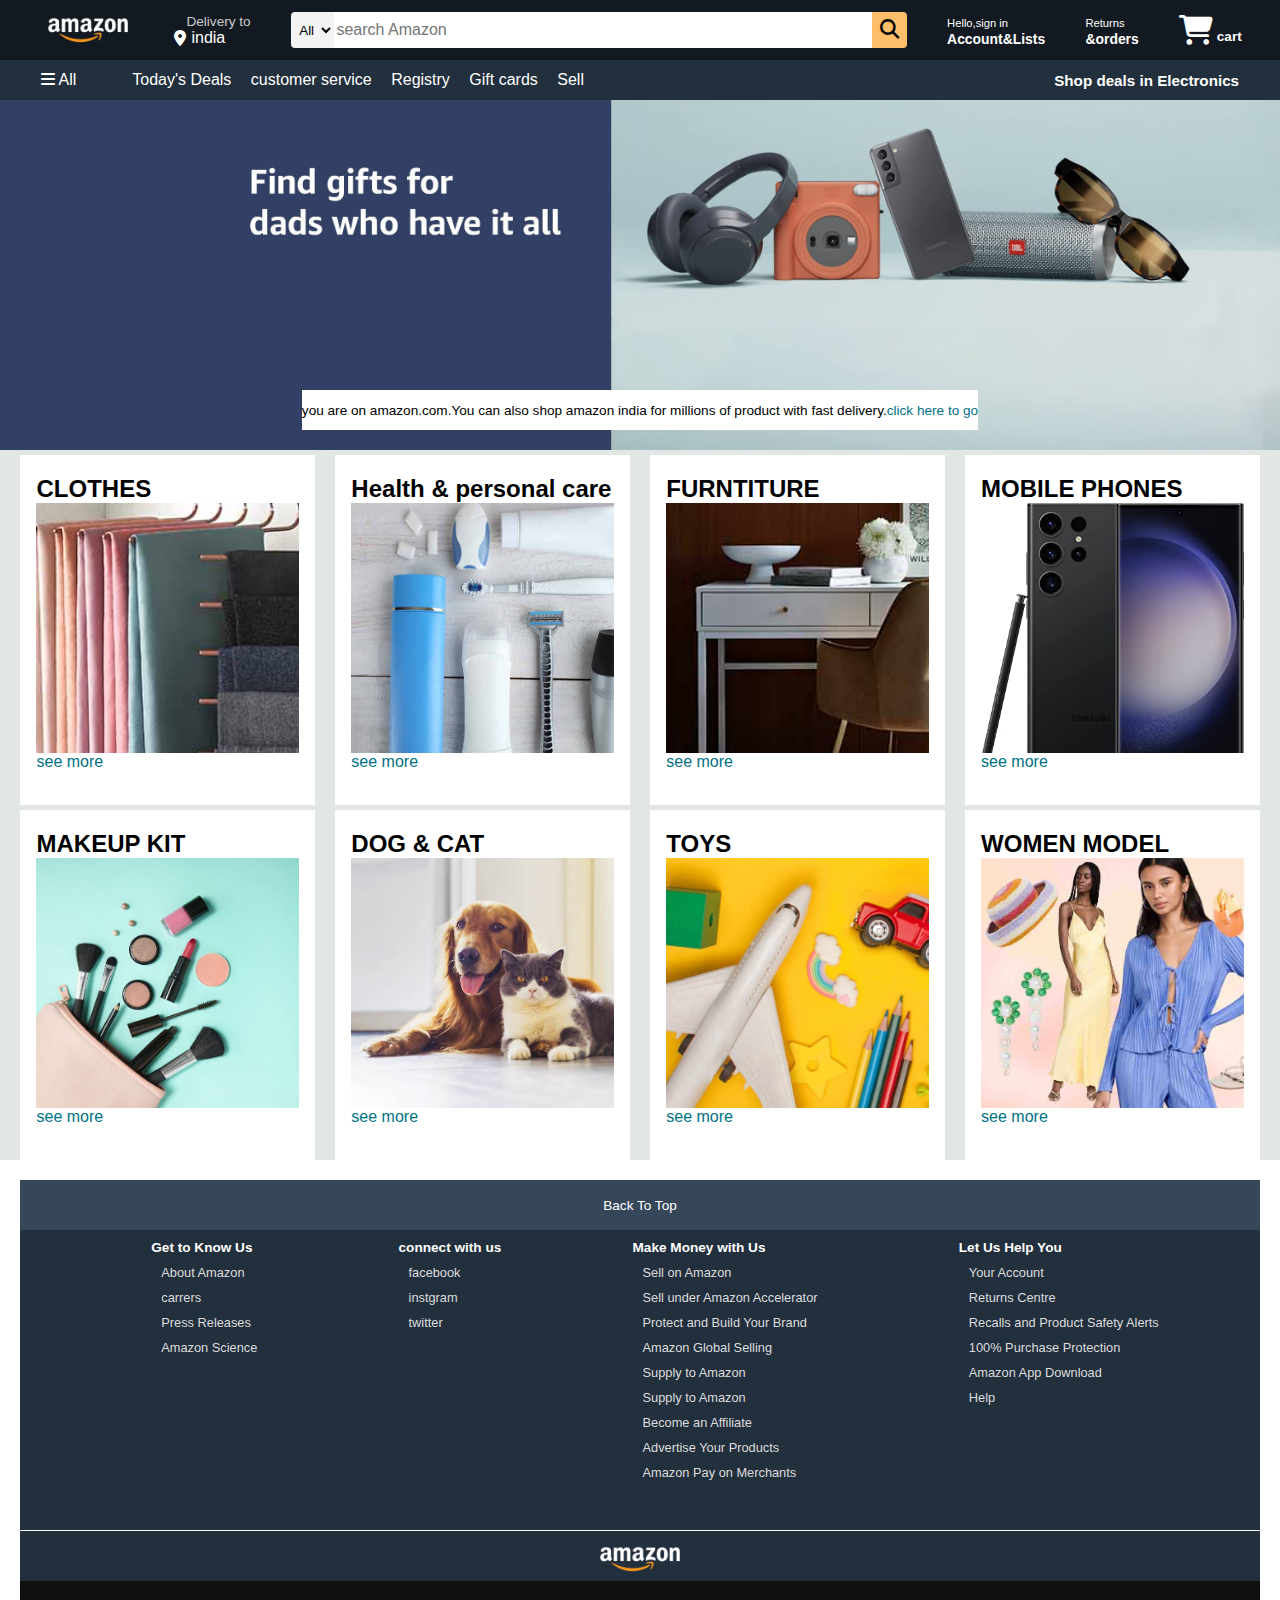
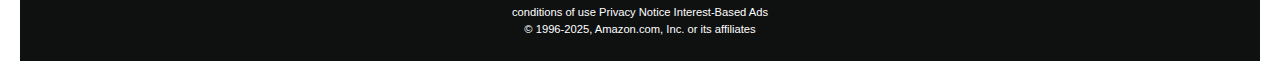
<file: index.html>
<!DOCTYPE html>
<html lang="en">
<head>
    <meta charset="UTF-8">
    <meta name="viewport" content="width=device-width, initial-scale=1.0">
    <title>Amazon</title>
   
   <link rel="stylesheet" href="https://cdnjs.cloudflare.com/ajax/libs/font-awesome/6.7.2/css/all.min.css" integrity="sha512-Evv84Mr4kqVGRNSgIGL/F/aIDqQb7xQ2vcrdIwxfjThSH8CSR7PBEakCr51Ck+w+/U6swU2Im1vVX0SVk9ABhg==" crossorigin="anonymous" referrerpolicy="no-referrer" />
    <link rel="stylesheet" href="stylesheet.css">
</head>
<body>
   <div class="navbar">
    <div class="nav-logo  border">
        <div class="logo"></div>
    </div>
    <div class="nav-address border">
        <p class="add-first">Delivery to </p>
        <div class="icon">
            <i class="fa-solid fa-location-dot"></i>
            <p class="add-second">india</p>
        </div>
    </div>
    <div class="navsearch border">
        <select class="search-select">
            <option>All</option>
        </select>
        <input  placeholder="search Amazon" class="search-input">
        <div class="searchicon">
            <i class="fa-solid fa-magnifying-glass"></i>
        </div>
    </div>
    
   
     <div class="nav-signin border">
        <p><span>Hello,sign in</span></p>
        <p class="nav-second">Account&Lists</p>
    </div>
     <div class="nav-returns border">
        <p><span>Returns</span></p>
        <p class="nav-second">&orders</p>
    </div>
    
    <div class="nav-cart border">
        <i class="fa-solid fa-cart-shopping"></i>
        cart
    </div>
    </div>
    <div class="panel">
        <div class="panel-all">
            <i class="fa-solid fa-bars"></i>
            All
        </div>
        <div class="panel-options"> 
            <p>Today's Deals</p>
            <p>customer service</p>
            <p>Registry</p>
            <p>Gift cards</p>
            <p>Sell</p>
        </div>
        <div class="panel-deals">
            Shop deals in Electronics
        </div>
    </div>
    <div class="herosection">
        <div class="hero-msg">
            <p> you are on amazon.com.You can also shop amazon india for millions of product with fast delivery.<a>click here to go</a></p>
        </div>
    </div>
    <div class="shop-section">

        <div class="box1 box">
            <div class="box-content">
            <h2> CLOTHES</h2>
            <div class="box-img" style="background-image:url('box1_image.jpg');"></div>
            <p>see more</p></div></div>
        <div class="box2 box">
            <div class="box-content">
            <h2> Health & personal care</h2>
            <div class="box-img" style="background-image:url('box2_image.jpg');"></div>
            <p>see more</p></div>
            </div>
        <div class="box3 box">
            <div class="box-content">
            <h2> FURNTITURE</h2>
            <div class="box-img" style="background-image:url('box3_image.jpg');"></div>
            <p>see more</p></div></div>
        <div class="box4 box">
            <div class="box-content">
            <h2> MOBILE PHONES</h2>
            <div class="box-img" style="background-image:url('box4_image.jpg');"></div>
            <p>see more</p></div></div>
            <div class="box1 box">
            <div class="box-content">
            <h2> MAKEUP KIT</h2>
            <div class="box-img" style="background-image:url('box5_image.jpg');"></div>
            <p>see more</p></div></div>
        <div class="box2 box">
            <div class="box-content">
            <h2> DOG & CAT</h2>
            <div class="box-img" style="background-image:url('box6_image.jpg');"></div>
            <p>see more</p></div>
            </div>
        <div class="box3 box">
            <div class="box-content">
            <h2> TOYS</h2>
            <div class="box-img" style="background-image:url('box7_image.jpg');"></div>
            <p>see more</p></div></div>
        <div class="box4 box">
            <div class="box-content">
            <h2> WOMEN MODEL</h2>
            <div class="box-img" style="background-image:url('box8_image.jpg');"></div>
            <p>see more</p></div></div>
        
        
    </div>
    <footer>
        <div class="footer-panel">
            Back To Top
        </div>
        <div class="foot-panel2"> 
            <ul>
                <p>Get to Know Us</p>
                <a href="#"> About Amazon</a>
                <a href="#">carrers</a>
                <a href="#">Press Releases</a>
                <a href="#"> Amazon Science</a>


            </ul>
            <ul>
                <p>connect with us</p>
                <a href="#"> facebook</a>
                <a href="#">instgram</a>
                <a href="#">twitter</a>
             

            </ul>
             <ul>

                <p>Make Money with Us</p>
                <a> Sell on Amazon</a>
                <a>Sell under Amazon Accelerator</a>
                <a>Protect and Build Your Brand</a>
                <a>Amazon Global Selling</a>
                <a>Supply to Amazon</a>
                <a> Supply to Amazon</a>
                <a>Become an Affiliate </a>
                <a>Advertise Your Products</a>
                <a>Amazon Pay on Merchants</a>


            </ul>
             <ul>
                <p>Let Us Help You</p>
                
               <a> Your Account</a>
               <a> Returns Centre</a>
               <a>Recalls and Product Safety Alerts</a>
               <a>100% Purchase Protection</a>
               <a>Amazon App Download</a>
               <a>Help</a>
             


            </ul>
             
        </div>
        <div class="foot-panel3">
            <div class="logo"></div>
        </div>
        <div class="foot-panel4">
        <div class="pages">
            <a> conditions of use </a>
            <a>Privacy Notice</a>
            <a>Interest-Based Ads</a>
        </div>
        <div class="copyright">
            © 1996-2025, Amazon.com, Inc. or its affiliates
        </div>
    </footer>
</body>

</html>
</file>
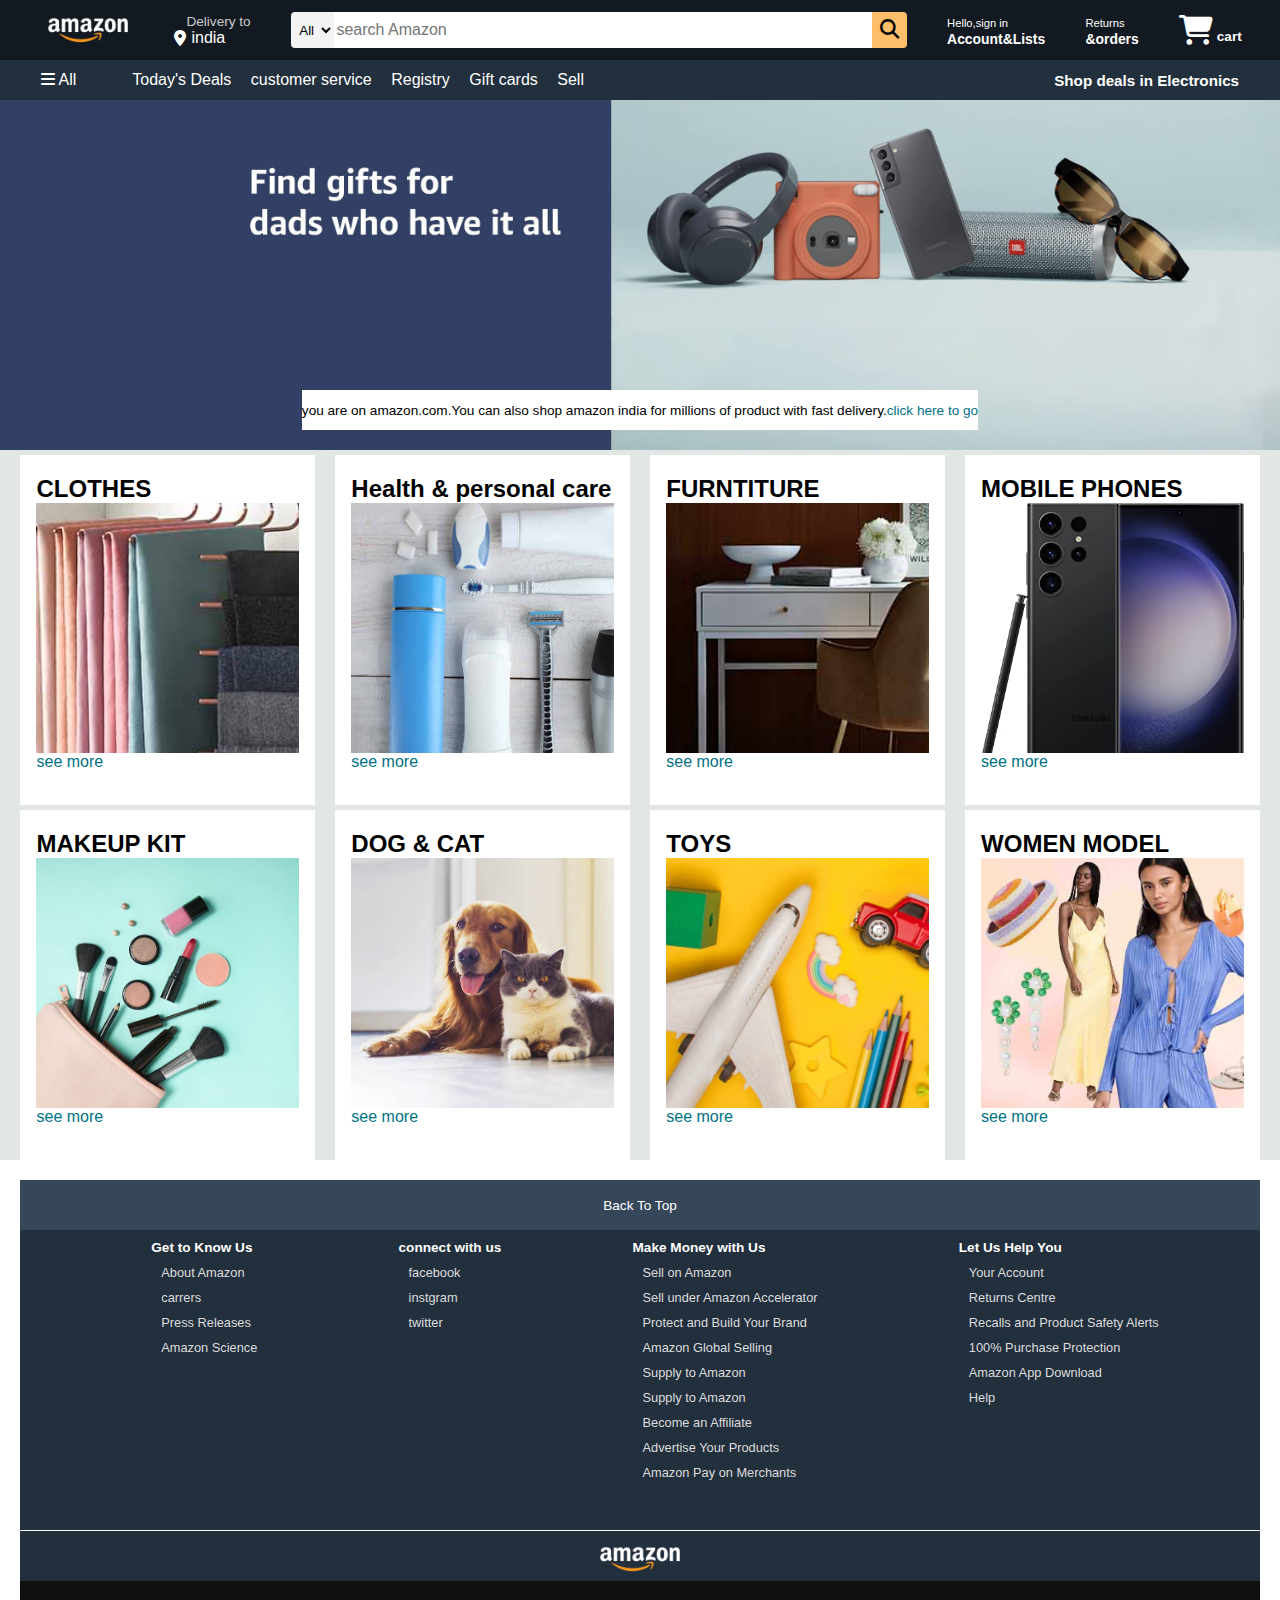
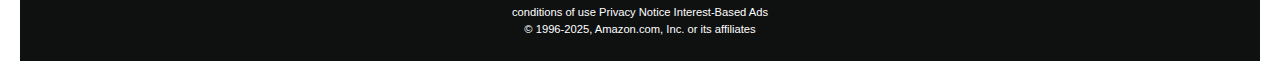
<file: amazonclone.html>
<!DOCTYPE html>
<html lang="en">
<head>
    <meta charset="UTF-8">
    <meta name="viewport" content="width=device-width, initial-scale=1.0">
    <title>Amazon</title>
   
   <link rel="stylesheet" href="https://cdnjs.cloudflare.com/ajax/libs/font-awesome/6.7.2/css/all.min.css" integrity="sha512-Evv84Mr4kqVGRNSgIGL/F/aIDqQb7xQ2vcrdIwxfjThSH8CSR7PBEakCr51Ck+w+/U6swU2Im1vVX0SVk9ABhg==" crossorigin="anonymous" referrerpolicy="no-referrer" />
    <link rel="stylesheet" href="amazonclone.css">
</head>
<body>
   <div class="navbar">
    <div class="nav-logo  border">
        <div class="logo"></div>
    </div>
    <div class="nav-address border">
        <p class="add-first">Delivery to </p>
        <div class="icon">
            <i class="fa-solid fa-location-dot"></i>
            <p class="add-second">india</p>
        </div>
    </div>
    <div class="navsearch border">
        <select class="search-select">
            <option>All</option>
        </select>
        <input  placeholder="search Amazon" class="search-input">
        <div class="searchicon">
            <i class="fa-solid fa-magnifying-glass"></i>
        </div>
    </div>
    
   
     <div class="nav-signin border">
        <p><span>Hello,sign in</span></p>
        <p class="nav-second">Account&Lists</p>
    </div>
     <div class="nav-returns border">
        <p><span>Returns</span></p>
        <p class="nav-second">&orders</p>
    </div>
    
    <div class="nav-cart border">
        <i class="fa-solid fa-cart-shopping"></i>
        cart
    </div>
    </div>
    <div class="panel">
        <div class="panel-all">
            <i class="fa-solid fa-bars"></i>
            All
        </div>
        <div class="panel-options"> 
            <p>Today's Deals</p>
            <p>customer service</p>
            <p>Registry</p>
            <p>Gift cards</p>
            <p>Sell</p>
        </div>
        <div class="panel-deals">
            Shop deals in Electronics
        </div>
    </div>
    <div class="herosection">
        <div class="hero-msg">
            <p> you are on amazon.com.You can also shop amazon india for millions of product with fast delivery.<a>click here to go</a></p>
        </div>
    </div>
    <div class="shop-section">

        <div class="box1 box">
            <div class="box-content">
            <h2> CLOTHES</h2>
            <div class="box-img" style="background-image:url('box1_image.jpg');"></div>
            <p>see more</p></div></div>
        <div class="box2 box">
            <div class="box-content">
            <h2> Health & personal care</h2>
            <div class="box-img" style="background-image:url('box2_image.jpg');"></div>
            <p>see more</p></div>
            </div>
        <div class="box3 box">
            <div class="box-content">
            <h2> FURNTITURE</h2>
            <div class="box-img" style="background-image:url('box3_image.jpg');"></div>
            <p>see more</p></div></div>
        <div class="box4 box">
            <div class="box-content">
            <h2> MOBILE PHONES</h2>
            <div class="box-img" style="background-image:url('box4_image.jpg');"></div>
            <p>see more</p></div></div>
            <div class="box1 box">
            <div class="box-content">
            <h2> MAKEUP KIT</h2>
            <div class="box-img" style="background-image:url('box5_image.jpg');"></div>
            <p>see more</p></div></div>
        <div class="box2 box">
            <div class="box-content">
            <h2> DOG & CAT</h2>
            <div class="box-img" style="background-image:url('box6_image.jpg');"></div>
            <p>see more</p></div>
            </div>
        <div class="box3 box">
            <div class="box-content">
            <h2> TOYS</h2>
            <div class="box-img" style="background-image:url('box7_image.jpg');"></div>
            <p>see more</p></div></div>
        <div class="box4 box">
            <div class="box-content">
            <h2> WOMEN MODEL</h2>
            <div class="box-img" style="background-image:url('box8_image.jpg');"></div>
            <p>see more</p></div></div>
        
        
    </div>
    <footer>
        <div class="footer-panel">
            Back To Top
        </div>
        <div class="foot-panel2"> 
            <ul>
                <p>Get to Know Us</p>
                <a href="#"> About Amazon</a>
                <a href="#">carrers</a>
                <a href="#">Press Releases</a>
                <a href="#"> Amazon Science</a>


            </ul>
            <ul>
                <p>connect with us</p>
                <a href="#"> facebook</a>
                <a href="#">instgram</a>
                <a href="#">twitter</a>
             

            </ul>
             <ul>

                <p>Make Money with Us</p>
                <a> Sell on Amazon</a>
                <a>Sell under Amazon Accelerator</a>
                <a>Protect and Build Your Brand</a>
                <a>Amazon Global Selling</a>
                <a>Supply to Amazon</a>
                <a> Supply to Amazon</a>
                <a>Become an Affiliate </a>
                <a>Advertise Your Products</a>
                <a>Amazon Pay on Merchants</a>


            </ul>
             <ul>
                <p>Let Us Help You</p>
                
               <a> Your Account</a>
               <a> Returns Centre</a>
               <a>Recalls and Product Safety Alerts</a>
               <a>100% Purchase Protection</a>
               <a>Amazon App Download</a>
               <a>Help</a>
             


            </ul>
             
        </div>
        <div class="foot-panel3">
            <div class="logo"></div>
        </div>
        <div class="foot-panel4">
        <div class="pages">
            <a> conditions of use </a>
            <a>Privacy Notice</a>
            <a>Interest-Based Ads</a>
        </div>
        <div class="copyright">
            © 1996-2025, Amazon.com, Inc. or its affiliates
        </div>
    </footer>
</body>

</html>
</file>
<file: stylesheet.css>
*{
    margin:0;
    font-family: Arial;
    box-sizing:border-box;
}
.navbar{
    height:60px;
    background-color:#131921;
    color:white;
    display:flex;
    align-items:center;
    justify-content: space-evenly;
}
.nav-logo{
    height:60px;
    width:100px;
}
.logo{
    background-image:url("amazon_logo.png") ;
    background-size:cover;
    height:60px;
    width:100%;

} 
.border{
    border:2px solid transparent;
}
.border:hover{

    border:2px solid white;
} /**box2**/
.add-first{
   color:#cccccc;
   font-size:0.85rem;
   margin-left:12px;
}
.add-second{
  font-size:1rem;
  margin-left:5px;

}
.icon{
    display:flex;
    align-items:center;
} /**box 3**/
.navsearch{
    display:flex;
    /*background-color: chocolate;*/
    width:620px;
    height:40px;
    border-radius:4px;

}
.navsearch:hover{
    border:2px solid chocolate;

}
.search-select{
    background-color: #f3f3f3;
    width:50px;
    text-align:center;
     border-top-left-radius:4px;
     border-bottom-left-radius:4px;
     border:none;
}
.search-input{
    width:100%;
    border:none;
    font-size:1rem;

}
.searchicon {
    width:40px;
    display:flex;
    justify-content:center;
        align-items:center;
        border:none;
        font-size:1.2rem;
        background-color:#febd68;
        border-top-right-radius:4px;
     border-bottom-right-radius:4px;
    color: black;

}/**box-4**/
span{
    font-size:0.7rem;
}
.nav-second{
    font-size:0.87rem;
    font-weight:700;
}
/*box-5*/
.nav-cart i {
    font-size:30px;
}
.nav-cart {
    font-size:0.85rem;
    font-weight:700;
}
/**panel***/
.panel{
    height:40px;
    background-color:#222f3d;
    display:flex;
    color:white;
    align-items:center;
    justify-content: space-evenly;
}
.panel-options p{

    display:inline;
    margin-left:15px ;

}
.panel-options{
    width:70%;
    font-weight:0.85rem;
}
.panel-deals{
    font-size:0.95rem;
    font-weight: 700;
}
/***hero-section**/
.herosection{
    background-image: url(hero_image.jpg);
    background-size: cover;
    height:350px;
    display: flex;
    justify-content: center;
    align-items:flex-end;
    
}
.hero-msg{
    background-color:white;
    color:black;
    height:40px;
    display:flex;
    align-items:center;
    justify-content: center;
    font-size:0.85rem;
     margin-bottom:20px;
}
.hero-msg a{
     color:#007185;
} 
/*** shop section**/
.shop-section{
    display:flex;
    flex-wrap: wrap;
    justify-content: space-evenly;
    background-color: #e2e7e6;
}
.box {
height:350px;
/*border:2px solid black;*/
width:23%;
background-color: white;
padding:20px 0px 15px; 
margin-top:5px;
}

.box-img{
    height:250px;
    background-size: cover;
    background-repeat:no-repeat;
}
.box-content{
    margin-left: 1rem;
    margin-right:1rem;
}
.box-content p{
    color:#007185;
}
/** footer**/
footer{
    margin:20px;
}
.footer-panel{
    background-color: #37475a;
    color:white;
    height:50px;
    display: flex;
    justify-content: center;
    align-items: center;
    font-size: 0.85rem;


}
.foot-panel2{
    background-color:#222f3d;
    color:white;
    height:300px;
    display: flex;
    justify-content: space-evenly;
    align-items:flex-start;
}
ul{
    margin-top:10px;
}
ul p {
    font-weight: bold;
    margin-bottom: 10px;
    font-size: 0.85rem;
}
ul a{
    display:block;
    font-size: 0.80rem;
    margin:10px;
    color:#dddddd;
    padding-left: 0px;
    text-decoration: none;
}
.foot-panel3{ 
    background-color:#222f3d;
    border-top:0.5px solid white;
    display:flex;
    justify-content: center;
    align-items: center;



}
.logo {
    background-image:url("amazon_logo.png") ;
    background-size:cover;
    height:50px;
    width:100px;
}
.foot-panel4 {
    background-color: #0f1111;
    color:white;
    height:80px;
    font-size: 0.7rem;
text-align:center;
    /*display:flex;
    justify-content: center;
    align-items: center;*/
    
}
.pages{
    padding-top: 25px;

}
.copyright{
    padding:5px;

}
</file>
<file: amazonclone.css>
*{
    margin:0;
    font-family: Arial;
    box-sizing:border-box;
}
.navbar{
    height:60px;
    background-color:#131921;
    color:white;
    display:flex;
    align-items:center;
    justify-content: space-evenly;
}
.nav-logo{
    height:60px;
    width:100px;
}
.logo{
    background-image:url("amazon_logo.png") ;
    background-size:cover;
    height:60px;
    width:100%;

} 
.border{
    border:2px solid transparent;
}
.border:hover{

    border:2px solid white;
} /**box2**/
.add-first{
   color:#cccccc;
   font-size:0.85rem;
   margin-left:12px;
}
.add-second{
  font-size:1rem;
  margin-left:5px;

}
.icon{
    display:flex;
    align-items:center;
} /**box 3**/
.navsearch{
    display:flex;
    /*background-color: chocolate;*/
    width:620px;
    height:40px;
    border-radius:4px;

}
.navsearch:hover{
    border:2px solid chocolate;

}
.search-select{
    background-color: #f3f3f3;
    width:50px;
    text-align:center;
     border-top-left-radius:4px;
     border-bottom-left-radius:4px;
     border:none;
}
.search-input{
    width:100%;
    border:none;
    font-size:1rem;

}
.searchicon {
    width:40px;
    display:flex;
    justify-content:center;
        align-items:center;
        border:none;
        font-size:1.2rem;
        background-color:#febd68;
        border-top-right-radius:4px;
     border-bottom-right-radius:4px;
    color: black;

}/**box-4**/
span{
    font-size:0.7rem;
}
.nav-second{
    font-size:0.87rem;
    font-weight:700;
}
/*box-5*/
.nav-cart i {
    font-size:30px;
}
.nav-cart {
    font-size:0.85rem;
    font-weight:700;
}
/**panel***/
.panel{
    height:40px;
    background-color:#222f3d;
    display:flex;
    color:white;
    align-items:center;
    justify-content: space-evenly;
}
.panel-options p{

    display:inline;
    margin-left:15px ;

}
.panel-options{
    width:70%;
    font-weight:0.85rem;
}
.panel-deals{
    font-size:0.95rem;
    font-weight: 700;
}
/***hero-section**/
.herosection{
    background-image: url(hero_image.jpg);
    background-size: cover;
    height:350px;
    display: flex;
    justify-content: center;
    align-items:flex-end;
    
}
.hero-msg{
    background-color:white;
    color:black;
    height:40px;
    display:flex;
    align-items:center;
    justify-content: center;
    font-size:0.85rem;
     margin-bottom:20px;
}
.hero-msg a{
     color:#007185;
} 
/*** shop section**/
.shop-section{
    display:flex;
    flex-wrap: wrap;
    justify-content: space-evenly;
    background-color: #e2e7e6;
}
.box {
height:350px;
/*border:2px solid black;*/
width:23%;
background-color: white;
padding:20px 0px 15px; 
margin-top:5px;
}

.box-img{
    height:250px;
    background-size: cover;
    background-repeat:no-repeat;
}
.box-content{
    margin-left: 1rem;
    margin-right:1rem;
}
.box-content p{
    color:#007185;
}
/** footer**/
footer{
    margin:20px;
}
.footer-panel{
    background-color: #37475a;
    color:white;
    height:50px;
    display: flex;
    justify-content: center;
    align-items: center;
    font-size: 0.85rem;


}
.foot-panel2{
    background-color:#222f3d;
    color:white;
    height:300px;
    display: flex;
    justify-content: space-evenly;
    align-items:flex-start;
}
ul{
    margin-top:10px;
}
ul p {
    font-weight: bold;
    margin-bottom: 10px;
    font-size: 0.85rem;
}
ul a{
    display:block;
    font-size: 0.80rem;
    margin:10px;
    color:#dddddd;
    padding-left: 0px;
    text-decoration: none;
}
.foot-panel3{ 
    background-color:#222f3d;
    border-top:0.5px solid white;
    display:flex;
    justify-content: center;
    align-items: center;



}
.logo {
    background-image:url("amazon_logo.png") ;
    background-size:cover;
    height:50px;
    width:100px;
}
.foot-panel4 {
    background-color: #0f1111;
    color:white;
    height:80px;
    font-size: 0.7rem;
text-align:center;
    /*display:flex;
    justify-content: center;
    align-items: center;*/
    
}
.pages{
    padding-top: 25px;

}
.copyright{
    padding:5px;

}
</file>
